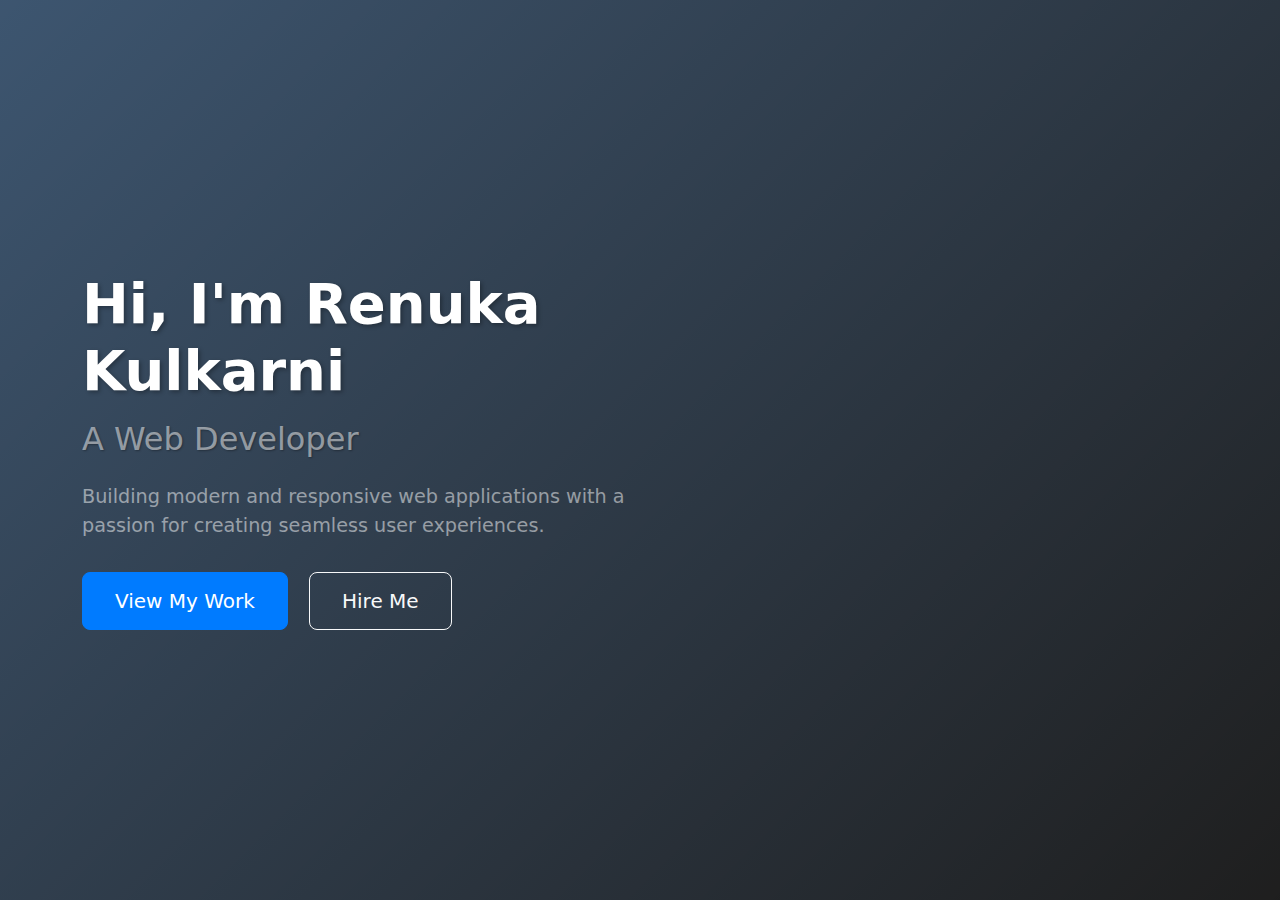
<file: hero.html>
<!DOCTYPE html>
<html lang="en">
<head>
    <meta charset="UTF-8">
    <meta name="viewport" content="width=device-width, initial-scale=1.0">
    <title>Hero Section</title>
    
    <!-- Bootstrap CSS -->
    <link href="https://cdn.jsdelivr.net/npm/bootstrap@5.1.3/dist/css/bootstrap.min.css" rel="stylesheet">
    
    <style>
        .hero {
            background: linear-gradient(rgba(0, 0, 0, 0.7), rgba(0, 0, 0, 0.7)),
                        url('https://images.unsplash.com/photo-1517694712202-14dd9538aa97?ixlib=rb-4.0.3');
            background-size: cover;
            background-position: center;
            background-attachment: fixed;
            position: relative;
            min-height: 100vh;
        }

        .hero::before {
            content: '';
            position: absolute;
            top: 0;
            left: 0;
            right: 0;
            bottom: 0;
            background: linear-gradient(
                135deg,
                rgba(0, 123, 255, 0.2) 0%,
                rgba(0, 0, 0, 0.6) 100%
            );
        }

        .hero .container {
            position: relative;
            z-index: 1;
        }

        .hero h1 {
            font-size: 3.5rem;
            text-shadow: 2px 2px 4px rgba(0, 0, 0, 0.3);
        }

        .hero h2 {
            font-size: 2rem;
            text-shadow: 1px 1px 2px rgba(0, 0, 0, 0.3);
        }

        .hero p {
            font-size: 1.2rem;
            max-width: 600px;
        }

        .hero-buttons {
            margin-top: 2rem;
        }

        .btn-primary {
            background-color: #007bff;
            border-color: #007bff;
            padding: 0.8rem 2rem;
            transition: all 0.3s ease;
        }

        .btn-primary:hover {
            background-color: #0056b3;
            border-color: #0056b3;
            transform: translateY(-2px);
        }

        .btn-outline-light {
            padding: 0.8rem 2rem;
            transition: all 0.3s ease;
        }

        .btn-outline-light:hover {
            transform: translateY(-2px);
        }

        @media (max-width: 768px) {
            .hero h1 {
                font-size: 2.5rem;
            }

            .hero h2 {
                font-size: 1.5rem;
            }

            .hero p {
                font-size: 1rem;
            }

            .hero-buttons {
                display: flex;
                flex-direction: column;
                gap: 1rem;
            }

            .hero-buttons .btn {
                width: 100%;
            }
        }
    </style>
</head>
<body>
    <section class="hero">
        <div class="container">
            <div class="row min-vh-100 align-items-center">
                <div class="col-md-6">
                    <h1 class="display-4 fw-bold text-white mb-3">
                        Hi, I'm Renuka Kulkarni
                    </h1>
                    <h2 class="h3 text-white-50 mb-4">
                        A Web Developer
                    </h2>
                    <p class="lead text-white-50 mb-4">
                        Building modern and responsive web applications with a passion for creating seamless user experiences.
                    </p>
                    <div class="hero-buttons">
                        <a href="#portfolio" class="btn btn-primary btn-lg me-3">
                            View My Work
                        </a>
                        <a href="#contact" class="btn btn-outline-light btn-lg">
                            Hire Me
                        </a>
                    </div>
                </div>
            </div>
        </div>
    </section>

    <!-- Bootstrap JS -->
    <script src="https://cdn.jsdelivr.net/npm/bootstrap@5.1.3/dist/js/bootstrap.bundle.min.js"></script>
</body>
</html>
</file>
